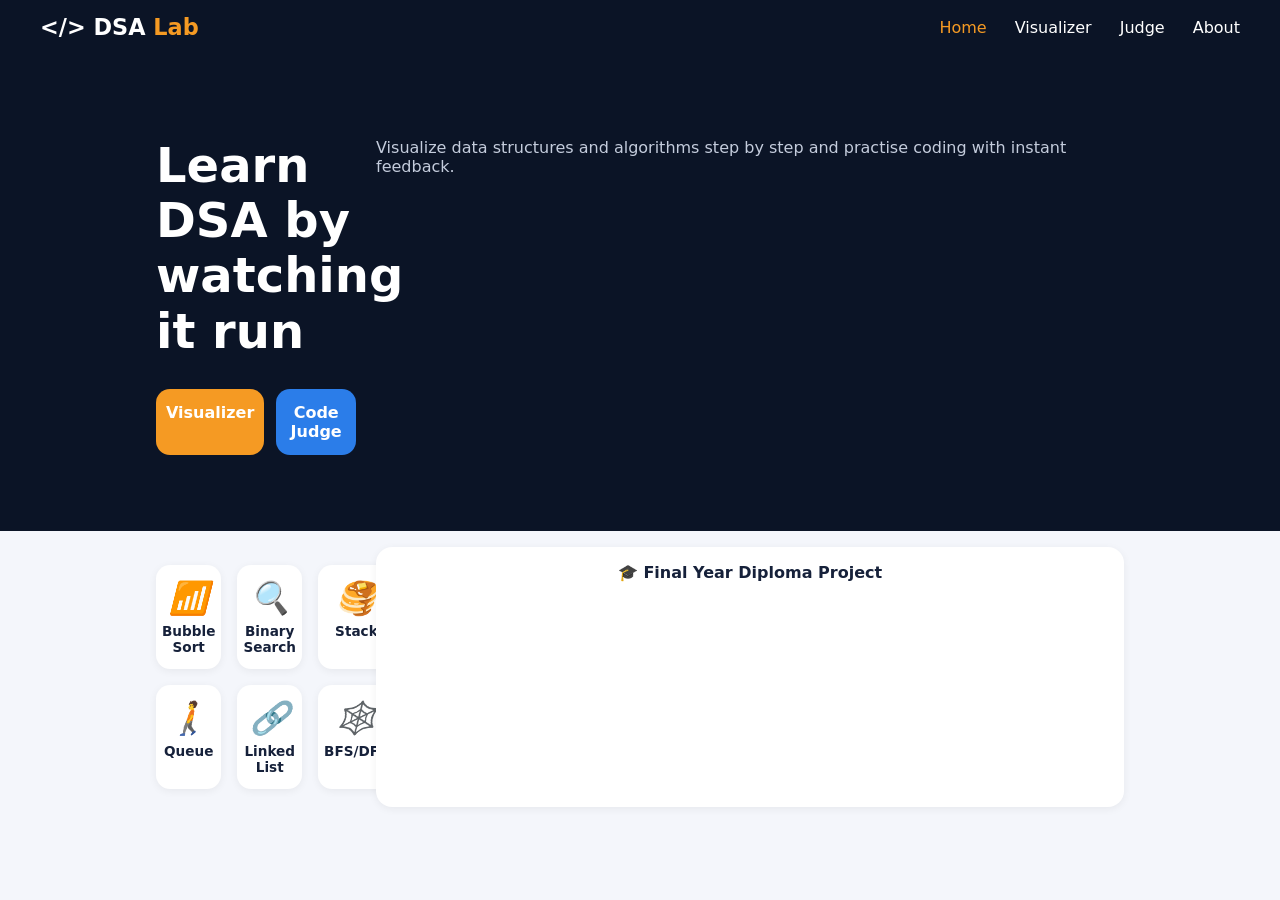
<file: index.html>
<!DOCTYPE html>
<html lang="en">
<head>
  <meta charset="UTF-8">
  <meta name="viewport" content="width=device-width, initial-scale=1">
  <title>DSA Lab</title>
  <link rel="stylesheet" href="css/style.css">
</head>
<body>

<header class="site-header">
  <a class="logo" href="index.html">&lt;/&gt; DSA <span>Lab</span></a>
  <nav class="nav">
    <a href="index.html" class="active"><i class="ico">🏠</i>Home</a>
    <a href="visualizer.html"><i class="ico">📊</i>Visualizer</a>
    <a href="judge.html"><i class="ico">⚖️</i>Judge</a>
    <a href="about.html"><i class="ico">ℹ️</i>About</a>
  </nav>
</header>

<section class="hero">
  <div class="container">
    <h1>Learn DSA by<br>watching it run</h1>
    <p>Visualize data structures and algorithms step by step and practise coding with instant feedback.</p>
    <div class="btn-row">
      <a class="btn btn-blue" href="visualizer.html">Visualizer</a>
      <a class="btn btn-green" href="judge.html">Code Judge</a>
    </div>
  </div>
</section>

<main class="container">
  <div class="topics">
    <a class="topic" href="visualizer.html"><i class="ico">📶</i>Bubble Sort</a>
    <a class="topic" href="visualizer.html"><i class="ico">🔍</i>Binary Search</a>
    <a class="topic" href="visualizer.html"><i class="ico">🥞</i>Stack</a>
    <a class="topic" href="visualizer.html"><i class="ico">🚶</i>Queue</a>
    <a class="topic" href="visualizer.html"><i class="ico">🔗</i>Linked List</a>
    <a class="topic" href="visualizer.html"><i class="ico">🕸️</i>BFS/DFS</a>
  </div>
  <div class="card badge">🎓 Final Year Diploma Project</div>
</main>

</body>
</html>
</file>
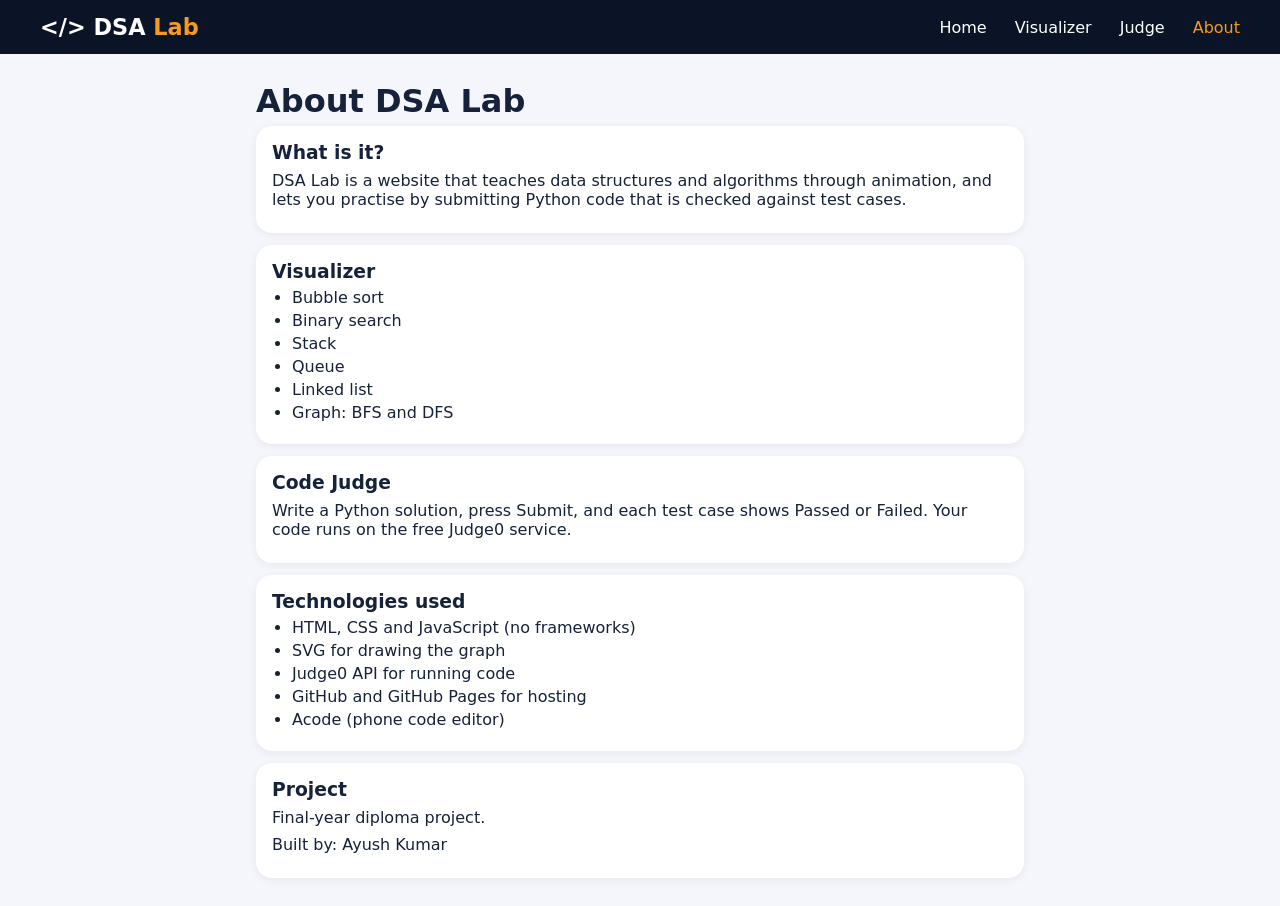
<file: about.html>
<!DOCTYPE html>
<html lang="en">
<head>
<meta charset="UTF-8">
<meta name="viewport" content="width=device-width, initial-scale=1">
<title>About - DSA Lab</title>
<link rel="stylesheet" href="css/style.css">
</head>
<body>
<header class="site-header">
  <a class="logo" href="index.html">&lt;/&gt; DSA <span>Lab</span></a>
  <nav class="nav">
    <a href="index.html"><i class="ico">🏠</i>Home</a>
    <a href="visualizer.html"><i class="ico">📊</i>Visualizer</a>
    <a href="judge.html"><i class="ico">⚖️</i>Judge</a>
    <a href="about.html" class="active"><i class="ico">ℹ️</i>About</a>
  </nav>
</header>

<main class="page">
  <h1>About DSA Lab</h1>

  <div class="card about-card">
    <h3>What is it?</h3>
    <p>DSA Lab is a website that teaches data structures and algorithms through animation, and lets you practise by submitting Python code that is checked against test cases.</p>
  </div>

  <div class="card about-card">
    <h3>Visualizer</h3>
    <ul>
      <li>Bubble sort</li>
      <li>Binary search</li>
      <li>Stack</li>
      <li>Queue</li>
      <li>Linked list</li>
      <li>Graph: BFS and DFS</li>
    </ul>
  </div>

  <div class="card about-card">
    <h3>Code Judge</h3>
    <p>Write a Python solution, press Submit, and each test case shows Passed or Failed. Your code runs on the free Judge0 service.</p>
  </div>

  <div class="card about-card">
    <h3>Technologies used</h3>
    <ul>
      <li>HTML, CSS and JavaScript (no frameworks)</li>
      <li>SVG for drawing the graph</li>
      <li>Judge0 API for running code</li>
      <li>GitHub and GitHub Pages for hosting</li>
      <li>Acode (phone code editor)</li>
    </ul>
  </div>

  <div class="card about-card">
    <h3>Project</h3>
    <p>Final-year diploma project.</p>
    <p>Built by: Ayush Kumar</p>
  </div>
</main>
</body>
</html>
</file>
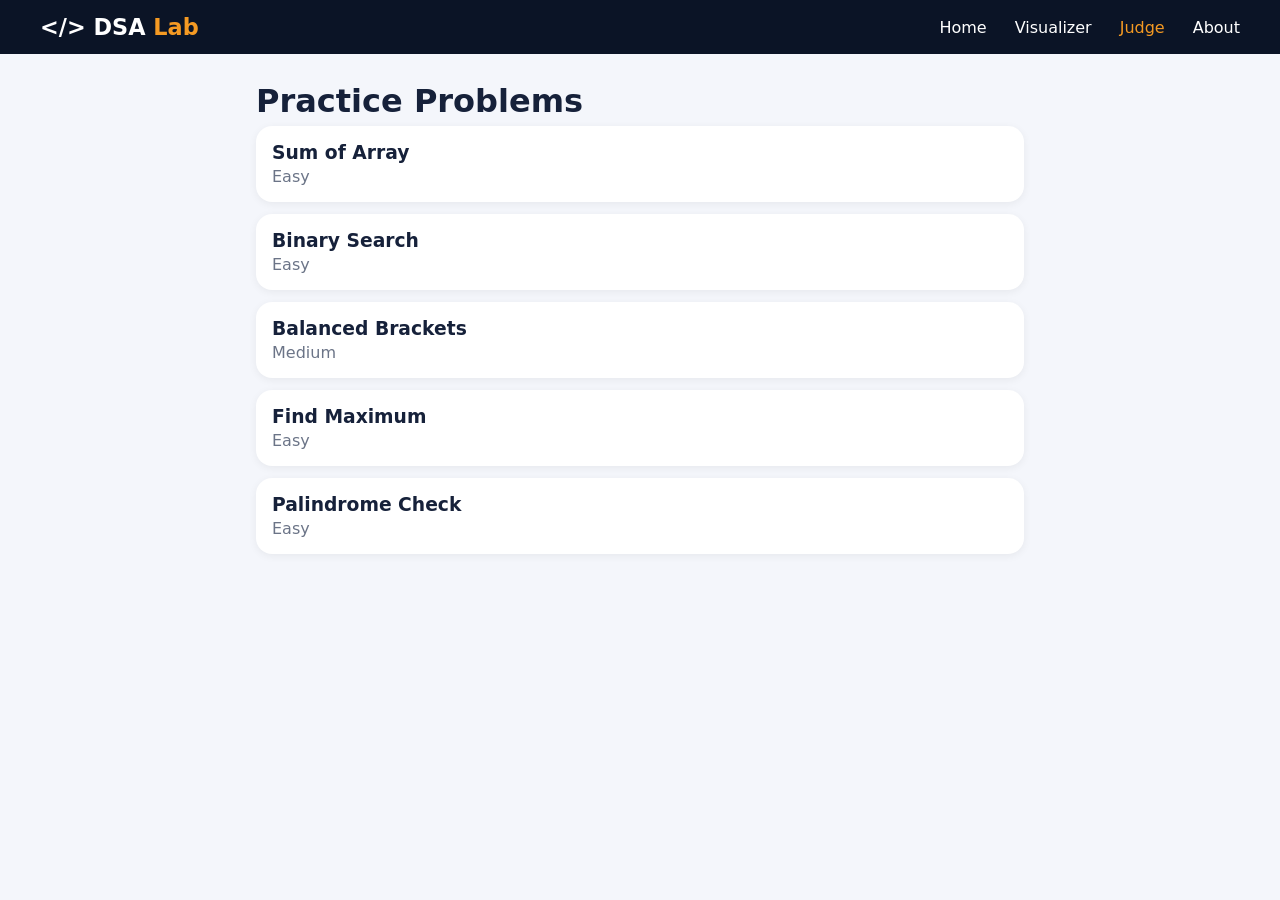
<file: judge.html>
<!DOCTYPE html>
<html lang="en">
<head>
<meta charset="UTF-8">
<meta name="viewport" content="width=device-width, initial-scale=1">
<title>Code Judge - DSA Lab</title>
<link rel="stylesheet" href="css/style.css">
</head>
<body>
<!-- paste header and bottom nav from visualizer.html here -->
<header class="site-header">
  <a class="logo" href="index.html">&lt;/&gt; DSA <span>Lab</span></a>
  <nav class="nav">
    <a href="index.html"><i class="ico">🏠</i>Home</a>
    <a href="visualizer.html"><i class="ico">📊</i>Visualizer</a>
    <a href="judge.html" class="active"><i class="ico">⚖️</i>Judge</a>
    <a href="about.html"><i class="ico">ℹ️</i>About</a>
  </nav>
</header>
  
<main class="page">
  <h1>Practice Problems</h1>
  <div id="problemList"></div>
</main>

<script src="problems.js"></script>
<script>
const listBox = document.getElementById("problemList");
let html = "";
for (const p of problems) {
  html += `<a class="card" href="solve.html?id=${p.id}">
             <h3>${p.title}</h3>
             <p>${p.difficulty}</p>
           </a>`;
}
listBox.innerHTML = html;
</script>
</body>
</html>
</file>
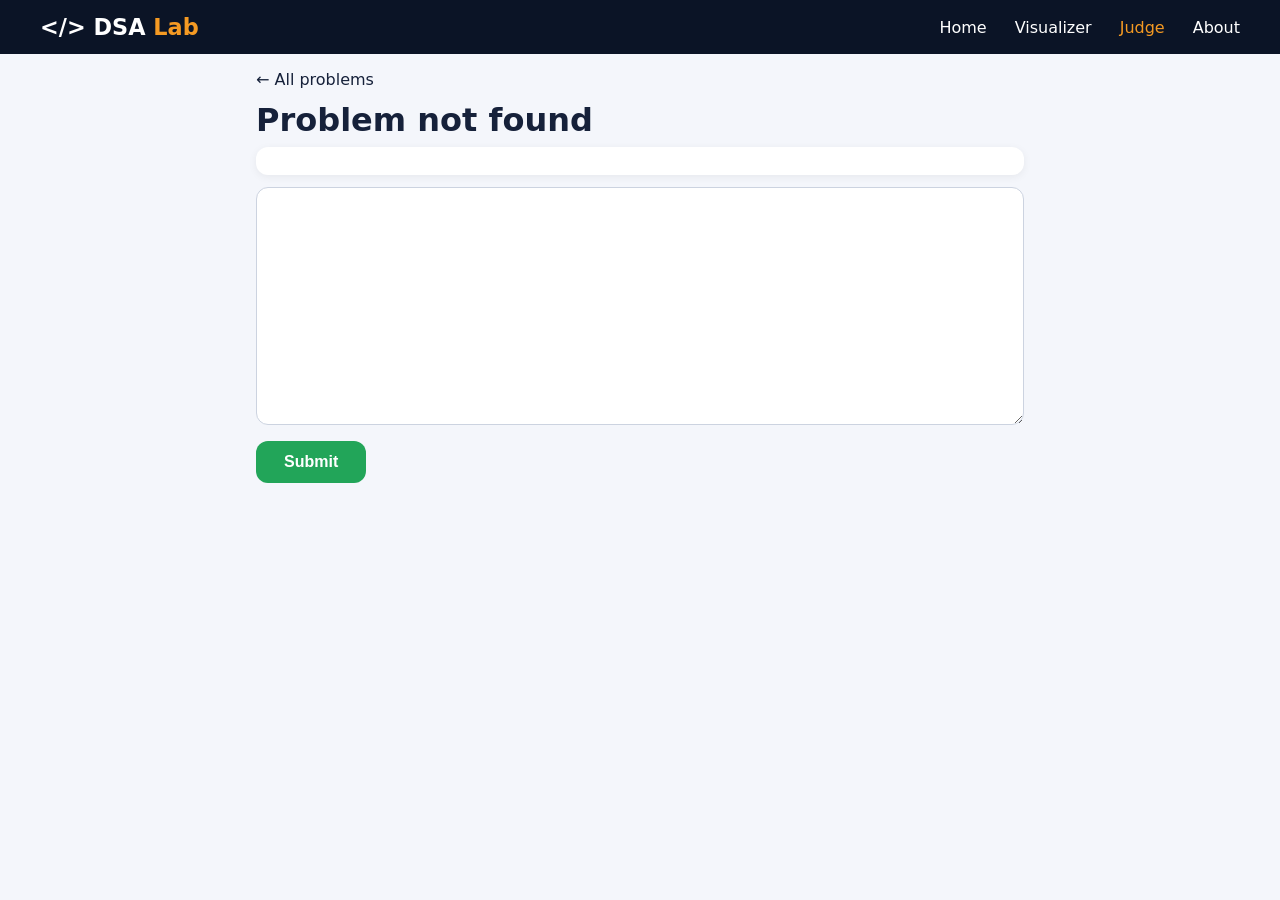
<file: solve.html>
<!DOCTYPE html>
<html lang="en">
<head>
<meta charset="UTF-8">
<meta name="viewport" content="width=device-width, initial-scale=1">
<title>Solve - DSA Lab</title>
<link rel="stylesheet" href="css/style.css">
</head>
<body>
<!-- paste header and bottom nav here (Judge link active) -->
<header class="site-header">
  <a class="logo" href="index.html">&lt;/&gt; DSA <span>Lab</span></a>
  <nav class="nav">
    <a href="index.html"><i class="ico">🏠</i>Home</a>
    <a href="visualizer.html"><i class="ico">📊</i>Visualizer</a>
    <a href="judge.html" class="active"><i class="ico">⚖️</i>Judge</a>
    <a href="about.html"><i class="ico">ℹ️</i>About</a>
  </nav>
</header>
<main class="page">
  <a href="judge.html">← All problems</a>
  <h1 id="title"></h1>
  <p id="difficulty"></p>
  <p id="statement"></p>
  <textarea id="code" rows="12" style="width:100%;font-family:monospace"></textarea>
  <button id="submitBtn">Submit</button>
  <div id="results"></div>
</main>

<script src="problems.js"></script>
<script>
const id = Number(new URLSearchParams(location.search).get("id"));
const problem = problems.find(p => p.id === id);

if (problem) {
  document.getElementById("title").textContent = problem.title;
  document.getElementById("difficulty").textContent = problem.difficulty;
  document.getElementById("statement").textContent = problem.statement;
  document.getElementById("code").value = problem.starter;
} else {
  document.getElementById("title").textContent = "Problem not found";
}
</script>

<script>
const API_URL = "https://ce.judge0.com/submissions?base64_encoded=false&wait=true";

function esc(t) {
  return String(t).replace(/&/g, "&amp;").replace(/</g, "&lt;");
}

async function runOne(code, input) {
  const res = await fetch(API_URL, {
    method: "POST",
    headers: { "Content-Type": "application/json" },
    body: JSON.stringify({ source_code: code, language_id: 71, stdin: input })
  });
  return await res.json();
}

document.getElementById("submitBtn").addEventListener("click", async () => {
  const btn = document.getElementById("submitBtn");
  const box = document.getElementById("results");
  const code = document.getElementById("code").value;
  const total = problem.tests.length;

  if (code.trim() === "" || code.trim() === problem.starter.trim()) {
    box.innerHTML = '<div class="fail">Write some code first</div>';
    return;
  }

  btn.disabled = true;
  box.textContent = "Running all " + total + " tests...";

  const results = await Promise.all(
    problem.tests.map(t => runOne(code, t.input).catch(() => null))
  );

  let passed = 0;
  let html = "";
  results.forEach((r, i) => {
    const t = problem.tests[i];
    if (!r || !r.status) {
      html += `<div class="fail">Test ${i + 1}: Judge busy or unreachable</div>`;
      return;
    }
    const got = (r.stdout || "").trim();
    const want = String(t.expected).trim();
    if (r.status.id === 3 && got === want) {
      passed++;
      html += `<div class="pass">Test ${i + 1}: Passed</div>`;
    } else if (r.status.id !== 3) {
      const err = r.compile_output || r.stderr || "";
      html += `<div class="fail">Test ${i + 1}: ${esc(r.status.description)}<pre>${esc(err)}</pre></div>`;
    } else {
      html += `<div class="fail">Test ${i + 1}: Failed<pre>Expected: ${esc(want)}\nGot: ${esc(got)}</pre></div>`;
    }
  });

  box.innerHTML = `<h3>${passed} / ${total} passed</h3>` + html;
  btn.disabled = false;
});
</script>
</body>
</html>
</file>
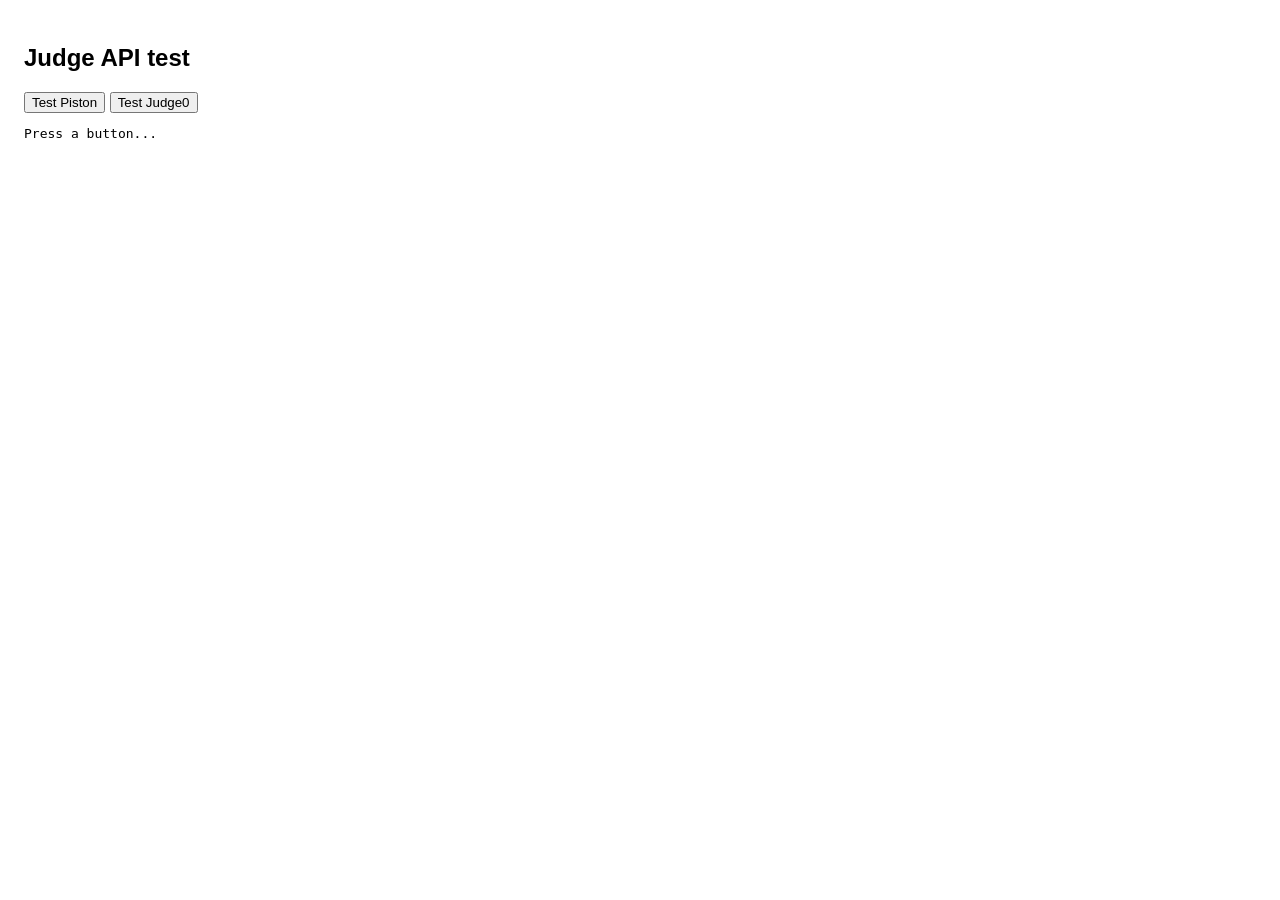
<file: test.html>
<!DOCTYPE html>
<html>
<head>
<meta charset="UTF-8">
<meta name="viewport" content="width=device-width, initial-scale=1">
<title>API test</title>
</head>
<body style="font-family:sans-serif;padding:16px">
<h2>Judge API test</h2>
<button onclick="testPiston()">Test Piston</button>
<button onclick="testJudge0()">Test Judge0</button>
<pre id="out">Press a button...</pre>

<script>
const code = "n = int(input())\nprint(n * 2)";
const stdin = "21";
const out = document.getElementById("out");

async function testPiston() {
  out.textContent = "Piston: running...";
  try {
    const res = await fetch("https://emkc.org/api/v2/piston/execute", {
      method: "POST",
      headers: { "Content-Type": "application/json" },
      body: JSON.stringify({
        language: "python",
        version: "*",
        files: [{ content: code }],
        stdin: stdin
      })
    });
    const text = await res.text();
    out.textContent = "Piston status " + res.status + "\n" + text;
  } catch (e) {
    out.textContent = "Piston FAILED: " + e;
  }
}

async function testJudge0() {
  out.textContent = "Judge0: running...";
  try {
    const res = await fetch(
      "https://ce.judge0.com/submissions?base64_encoded=false&wait=true",
      {
        method: "POST",
        headers: { "Content-Type": "application/json" },
        body: JSON.stringify({
          language_id: 71,
          source_code: code,
          stdin: stdin
        })
      }
    );
    const text = await res.text();
    out.textContent = "Judge0 status " + res.status + "\n" + text;
  } catch (e) {
    out.textContent = "Judge0 FAILED: " + e;
  }
}
</script>
</body>
</html>
</file>
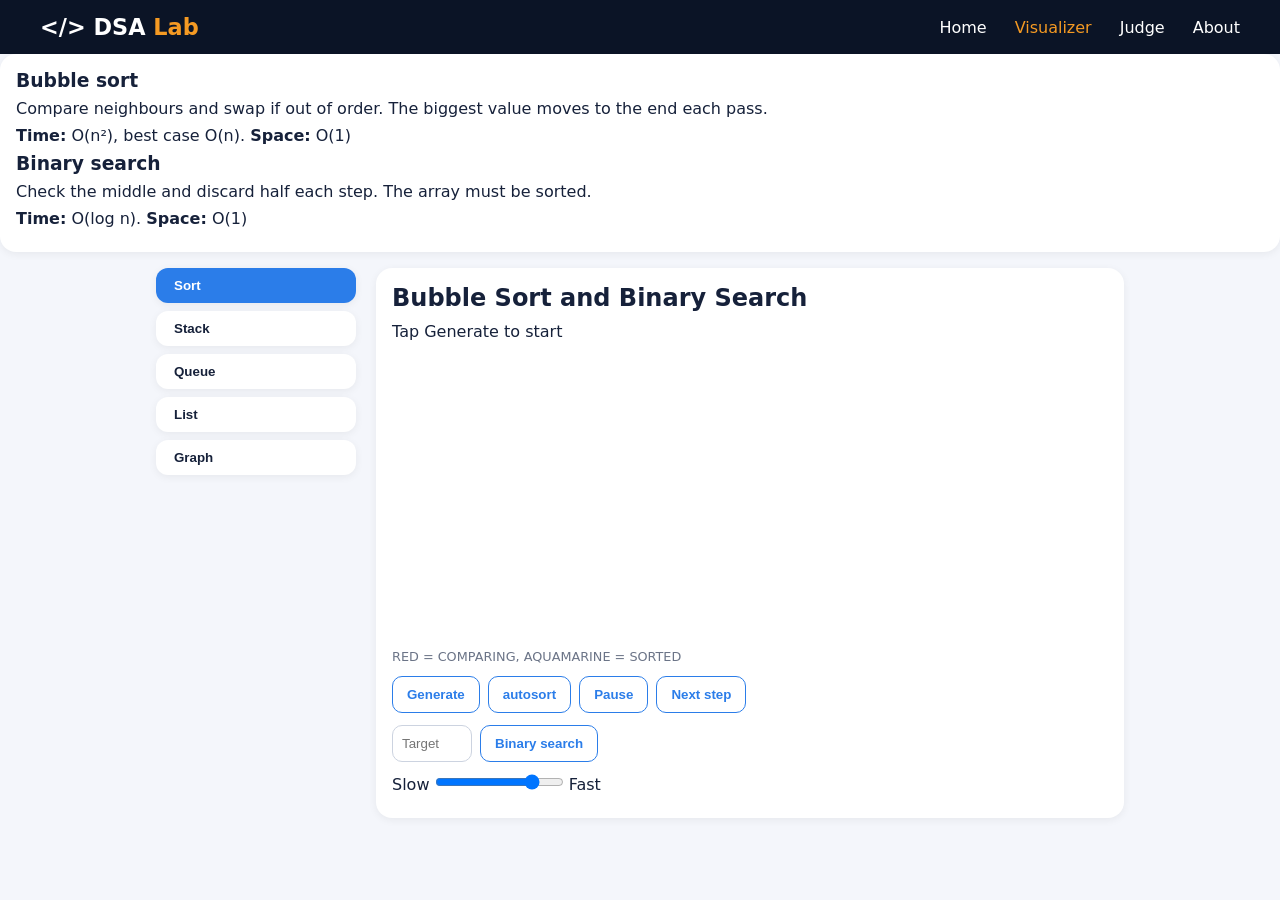
<file: visualizer.html>
<!DOCTYPE html>
<html>
<head>
  <meta name="viewport" content="width=device-width, initial-scale=1">
  <title>DSA Lab - Visualizer</title>
  <link rel="stylesheet" href="css/style.css">
  <style>
    .row { display: flex; gap: 8px; align-items: flex-end; }
    .box { width: 20px; background: navy; }
    .comparing { background: tomato; }
    .sorted { background: aquamarine; }
    .box { color: white; font-size: 10px; text-align: center; }
    .dim { opacity: 0.25; }
    .mid { background: thistle; }
    .found { background: limegreen; }
    .stackItem { width: 80px; padding: 8px; margin: 2px 0; background: thistle; color: white; text-align: center; }
    .top { background: hwb(156 14% 6%); }
    .queueRow { display: flex; gap: 4px; }
    .qItem { width: 40px; padding: 8px 0; background: navy; color: white; text-align: center; }
    .front { background: tomato; }
    .back { background: orange; }
    #llArea { display: flex; flex-wrap: wrap; align-items: center; gap: 6px; margin-top: 10px; }
    .ll-node { min-width: 40px; padding: 10px; text-align: center; border: 2px solid #333; border-radius: 6px; background: #eee; }
    .ll-head { background: orange; }
    .ll-tail { background: #7ddc7d; }
    #status,#stackStatus,#queueStatus,#llStatus,#graphStatus{min-height:3.2em;margin:8px 0}
    #bars{height:260px}
  </style>
</head>
<body>
<header class="site-header">
  <a class="logo" href="index.html">&lt;/&gt; DSA <span>Lab</span></a>
  <nav class="nav">
    <a href="index.html"><i class="ico">🏠</i>Home</a>
    <a href="visualizer.html" class="active"><i class="ico">📊</i>Visualizer</a>
    <a href="judge.html"><i class="ico">⚖️</i>Judge</a>
    <a href="about.html"><i class="ico">ℹ️</i>About</a>
  </nav>
</header>

<div class="card" id="infoPanel"></div>
<main class="container">
  <div class="chips" id="chips">
    <button class="chip active" data-p="p-sort">Sort</button>
    <button class="chip" data-p="p-stack">Stack</button>
    <button class="chip" data-p="p-queue">Queue</button>
    <button class="chip" data-p="p-list">List</button>
    <button class="chip" data-p="p-graph">Graph</button>
  </div>

  <section class="panel card active" id="p-sort">
    <h2>Bubble Sort and Binary Search</h2>
    <p id="status">Tap Generate to start</p>
    <div class="row" id="bars"></div>
    <p class="hint">RED = COMPARING, AQUAMARINE = SORTED</p>
    <div class="controls">
      <button onclick="generate()">Generate</button>
      <button onclick="autosort()">autosort</button>
      <button id="pauseBtn" onclick="togglePause()">Pause</button>
      <button onclick="nextStep()">Next step</button>
    </div>
    <div class="controls">
      <input type="number" id="target" placeholder="Target" style="width:80px">
      <button onclick="startBinarySearch()">Binary search</button>
    </div>
    <p>Slow <input type="range" id="speed" min="50" max="1000" value="800"> Fast</p>
  </section>

  <section class="panel card" id="p-stack">
    <h2>Stack</h2>
    <div class="controls">
      <input type="number" id="stackInput" placeholder="Value" style="width:80px">
      <button onclick="stackPush()">Push</button>
      <button onclick="stackPop()">Pop</button>
      <button onclick="stackPeek()">Peek</button>
    </div>
    <p id="stackStatus">Stack is empty</p>
    <div id="stackBox"></div>
  </section>

  <section class="panel card" id="p-queue">
    <h2>Queue</h2>
    <div class="controls">
      <input type="number" id="queueInput" placeholder="Value" style="width:80px">
      <button onclick="enqueue()">Enqueue</button>
      <button onclick="dequeue()">Dequeue</button>
    </div>
    <p id="queueStatus">Queue is empty</p>
    <div class="queueRow" id="queueBox"></div>
    <p class="hint">RED = FRONT, ORANGE = BACK</p>
  </section>

  <section class="panel card" id="p-list">
    <h2>Linked List</h2>
    <div class="controls">
      <input id="llValue" type="number" placeholder="Value" style="width:80px">
      <button onclick="insertHead()">Insert head</button>
      <button onclick="insertTail()">Insert tail</button>
      <button onclick="deleteHead()">Delete head</button>
      <button onclick="deleteValue()">Delete value</button>
    </div>
    <p id="llStatus"></p>
    <div id="llArea"></div>
  </section>

  <section class="panel card" id="p-graph">
    <h2>Graph (BFS / DFS)</h2>
    <svg id="graphSvg" viewBox="0 0 320 240"
         style="width:100%;max-width:360px;border:1px solid #ccc"></svg>
    <p id="graphStatus">Graph ready.</p>
    <div class="controls">
      <button onclick="runBFS()">Start BFS</button>
      <button onclick="runDFS()">Start DFS</button>
      <button onclick="resetGraph()">Reset</button>
      <button id="graphPauseBtn" onclick="toggleGraphPause()">Pause</button>
      <button onclick="graphNextStep()">Next step</button>
    </div>
    <p>Slow <input type="range" id="graphSpeed" min="50" max="1000" value="800"> Fast</p>
  </section>
</main>

  <script>
    let numbers = [];
    let pos = 0;
    let running = false;
    let paused = false;
    let stepOnce = false;
    let sortedCount = 0;

    function generate() {
      if(running) return;
      numbers = [];
      pos=0;
      sortedCount = 0;
      document.getElementById("status").innerText = "New array ready";
      
      for (let i = 0; i < 15; i++) {
        numbers.push(Math.floor(Math.random() * 41) + 10);
      }
      drawBars();
    }

    function drawBars(a, b) {
      let container = document.getElementById("bars");
      container.innerHTML = "";
      
      for (let i = 0; i < numbers.length; i++) {
        let bar = document.createElement("div");
        bar.className = "box";
        
        if (i >= numbers.length - sortedCount) {
          bar.className = "box sorted";
        }
        
        if (i === a || i === b) {
          bar.className = "box comparing";
        }
      bar.style.height = numbers[i] * 5 + "px";
      container.appendChild(bar);
    }
    }
    
    function sleep(ms){
      return new Promise(resolve => setTimeout(resolve, ms));
    }
    function getDelay() {
      const onGraph = document.getElementById("p-graph").classList.contains("active");
      return 1050 - document.getElementById(onGraph ? "graphSpeed" : "speed").value;
    }

    let graphPaused = false;
    let graphStepOnce = false;

    async function waitIfPaused() {
      const onGraph = document.getElementById("p-graph").classList.contains("active");
      if (onGraph) {
        while (graphPaused && !graphStepOnce) {
        await sleep(50);
        }
      graphStepOnce = false;
      } else {
        while (paused && !stepOnce) {
          await sleep(50);
        }
        stepOnce = false;
      }
    }

    function toggleGraphPause() {
      graphPaused = !graphPaused;
      document.getElementById("graphPauseBtn").innerText = graphPaused ? "Resume" : "Pause";
    }

    function graphNextStep() {
      if (graphPaused) graphStepOnce = true;
    }

    function togglePause() {
      paused = !paused;
      document.getElementById("pauseBtn").innerText = paused ? "Resume" : "Pause";
    }

    function nextStep() {
      if (paused) stepOnce = true;
    }

    async function autosort() {
      if (running) return;
      running = true;
      sortedCount = 0;
      let status = document.getElementById("status");

      let swapped = true;
      while (swapped) {
        swapped = false;
        for (let i = 0; i < numbers.length - 1 - sortedCount; i++) {
          await waitIfPaused();
          let left = numbers[i];
          let right = numbers[i + 1];

        if (left > right) {
          numbers[i] = right;
          numbers[i + 1] = left;
          swapped = true;
          status.innerText = "Comparing " + left + " and " + right + ": " + left + " is bigger, so swap";
        } else {
          status.innerText = "Comparing " + left + " and " + right + ": already in order";
        }
        drawBars(i, i + 1);
        await sleep(getDelay());
      }
      sortedCount++;
    }
    sortedCount = numbers.length;
    status.innerText = "Sorted!";
    drawBars();
    running = false;
  }

function drawSearchBars(low, mid, high, foundIndex) {
  let container = document.getElementById("bars");
  container.innerHTML = "";

  for (let i = 0; i < numbers.length; i++) {
    let bar = document.createElement("div");
    bar.className = "box";
    bar.innerText = numbers[i];

    if (i < low || i > high) bar.className = "box dim";
    if (i === mid) bar.className = "box mid";
    if (i === foundIndex) bar.className = "box found";

    bar.style.height = numbers[i] * 5 + "px";
    container.appendChild(bar);
  }
}

async function startBinarySearch() {
  if (running) return;
  let status = document.getElementById("status");
  let target = parseInt(document.getElementById("target").value);

  if (numbers.length === 0) {
    status.innerText = "Tap Generate first";
    return;
  }
  if (isNaN(target)) {
    status.innerText = "Type a target number first";
    return;
  }
  for (let i = 0; i < numbers.length - 1; i++) {
    if (numbers[i] > numbers[i + 1]) {
      status.innerText = "Array is not sorted. Run autosort first";
      return;
    }
  }

  running = true;
  let low = 0;
  let high = numbers.length - 1;
  let foundIndex = -1;

  while (low <= high) {
    await waitIfPaused();
    let mid = Math.floor((low + high) / 2);
    drawSearchBars(low, mid, high, -1);

    if (numbers[mid] === target) {
      foundIndex = mid;
      status.innerText = "mid = " + numbers[mid] + " equals " + target + ": found!";
      break;
    } else if (numbers[mid] < target) {
      status.innerText = "mid = " + numbers[mid] + " is less than " + target + ", so move low right";
      await sleep(getDelay());
      low = mid + 1;
    } else {
      status.innerText = "mid = " + numbers[mid] + " is greater than " + target + ", so move high left";
      await sleep(getDelay());
      high = mid - 1;
    }
  }

  if (foundIndex === -1) {
    status.innerText = target + " is not in the array";
    drawSearchBars(0, -1, -1, -1);
  } else {
    drawSearchBars(0, -1, numbers.length - 1, foundIndex);
  }
  running = false;
}

let stack = [];
const STACK_MAX = 8;

function drawStack() {
  let container = document.getElementById("stackBox");
  container.innerHTML = "";

  // draw from top to bottom, so the newest item appears first
  for (let i = stack.length - 1; i >= 0; i--) {
    let item = document.createElement("div");
    item.className = "stackItem";
    if (i === stack.length - 1) item.className = "stackItem top";
    item.innerText = stack[i];
    container.appendChild(item);
  }
}

function stackPush() {
  let status = document.getElementById("stackStatus");
  let input = document.getElementById("stackInput");
  let value = parseInt(input.value);

  if (isNaN(value)) {
    status.innerText = "Type a number first";
    return;
  }
  if (stack.length >= STACK_MAX) {
    status.innerText = "Stack Overflow: stack is full, cannot push " + value;
    return;
  }
  stack.push(value);
  status.innerText = "Pushed " + value + " on top";
  input.value = "";
  drawStack();
}

function stackPop() {
  let status = document.getElementById("stackStatus");
  if (stack.length === 0) {
    status.innerText = "Stack Underflow: nothing to pop";
    return;
  }
  let removed = stack.pop();
  status.innerText = "Popped " + removed + " (last in, first out)";
  drawStack();
}

function stackPeek() {
  let status = document.getElementById("stackStatus");
  if (stack.length === 0) {
    status.innerText = "Stack is empty, nothing to peek";
    return;
  }
  status.innerText = "Top is " + stack[stack.length - 1] + " (not removed)";
}

let queue = [];
const QUEUE_MAX = 8;

function drawQueue() {
  let container = document.getElementById("queueBox");
  container.innerHTML = "";

  for (let i = 0; i < queue.length; i++) {
    let item = document.createElement("div");
    item.className = "qItem";
    if (i === queue.length - 1) item.className = "qItem back";
    if (i === 0) item.className = "qItem front";
    item.innerText = queue[i];
    container.appendChild(item);
  }
}

function enqueue() {
  let status = document.getElementById("queueStatus");
  let input = document.getElementById("queueInput");
  let value = parseInt(input.value);

  if (isNaN(value)) {
    status.innerText = "Type a number first";
    return;
  }
  if (queue.length >= QUEUE_MAX) {
    status.innerText = "Queue is full, cannot add " + value;
    return;
  }
  queue.push(value);
  status.innerText = "Enqueued " + value + " at the back";
  input.value = "";
  drawQueue();
}

function dequeue() {
  let status = document.getElementById("queueStatus");
  if (queue.length === 0) {
    status.innerText = "Queue is empty, nothing to remove";
    return;
  }
  let removed = queue.shift();
  status.innerText = "Dequeued " + removed + " from the front (first in, first out)";
  drawQueue();
}

let llHead = null;
let llSize = 0;
const LL_MAX = 8;

function makeNode(value) {
  return { value: value, next: null };
}

function readLLValue() {
  const box = document.getElementById("llValue");
  if (box.value === "") {
    llStatus("Type a value first.");
    return null;
  }
  const v = Number(box.value);
  box.value = "";
  return v;
}

function llStatus(msg) {
  document.getElementById("llStatus").textContent = msg;
}

function insertHead() {
  const v = readLLValue();
  if (v === null) return;
  if (llSize >= LL_MAX) { llStatus("List is full (limit 8)."); return; }
  const node = makeNode(v);
  node.next = llHead;   // new node points to the old head
  llHead = node;        // head now points to the new node
  llSize++;
  llStatus("Inserted " + v + " at head.");
  drawList();
}

function insertTail() {
  const v = readLLValue();
  if (v === null) return;
  if (llSize >= LL_MAX) { llStatus("List is full (limit 8)."); return; }
  const node = makeNode(v);
  if (llHead === null) {
    llHead = node;
  } else {
    let cur = llHead;
    while (cur.next !== null) cur = cur.next;  // walk to the last node
    cur.next = node;
  }
  llSize++;
  llStatus("Inserted " + v + " at tail.");
  drawList();
}

function deleteHead() {
  if (llHead === null) { llStatus("Underflow: list is empty."); return; }
  const removed = llHead.value;
  llHead = llHead.next;
  llSize--;
  llStatus("Deleted head (" + removed + ").");
  drawList();
}

function deleteValue() {
  const v = readLLValue();
  if (v === null) return;
  if (llHead === null) { llStatus("Underflow: list is empty."); return; }
  if (llHead.value === v) {
    llHead = llHead.next;
  } else {
    let prev = llHead;
    while (prev.next !== null && prev.next.value !== v) prev = prev.next;
    if (prev.next === null) { llStatus(v + " not found."); return; }
    prev.next = prev.next.next;  // skip over the deleted node
  }
  llSize--;
  llStatus("Deleted " + v + ".");
  drawList();
}

function drawList() {
  const area = document.getElementById("llArea");
  area.innerHTML = "";
  if (llHead === null) {
    area.textContent = "HEAD → NULL (empty list)";
    return;
  }
  let cur = llHead;
  while (cur !== null) {
    const box = document.createElement("div");
    box.className = "ll-node";
    if (cur === llHead) box.classList.add("ll-head");
    if (cur.next === null) box.classList.add("ll-tail");
    box.textContent = cur.value;
    area.appendChild(box);

    const arrow = document.createElement("span");
    arrow.textContent = cur.next ? "→" : "→ NULL";
    area.appendChild(arrow);
    cur = cur.next;
  }
}

// ---------- GRAPH ----------
const graphNodes = [
  { label: "A", x: 160, y: 40 },
  { label: "B", x: 70,  y: 110 },
  { label: "C", x: 250, y: 110 },
  { label: "D", x: 70,  y: 200 },
  { label: "E", x: 250, y: 200 },
  { label: "F", x: 160, y: 150 }
];

// adjacency list: node index -> neighbour indexes
const graph = {
  0: [1, 2],
  1: [0, 3, 5],
  2: [0, 4, 5],
  3: [1],
  4: [2],
  5: [1, 2]
};

let nodeColors = {}; // index -> colour (BFS/DFS will use this)

function drawGraph() {
  let html = "";
  // edges first, so circles sit on top
  for (let i = 0; i < graphNodes.length; i++) {
    for (const j of graph[i]) {
      if (j > i) {
        html += `<line x1="${graphNodes[i].x}" y1="${graphNodes[i].y}"
                       x2="${graphNodes[j].x}" y2="${graphNodes[j].y}"
                       stroke="#888" stroke-width="2"/>`;
      }
    }
  }
  // nodes
  for (let i = 0; i < graphNodes.length; i++) {
    const n = graphNodes[i];
    const fill = nodeColors[i] || "#e0e0e0";
    html += `<circle cx="${n.x}" cy="${n.y}" r="20" fill="${fill}" stroke="#333" stroke-width="2"/>
             <text x="${n.x}" y="${n.y + 5}" text-anchor="middle"
                   font-size="16" font-weight="bold">${n.label}</text>`;
  }
  document.getElementById("graphSvg").innerHTML = html;
}
drawGraph();

function labels(list) {
  return list.map(i => graphNodes[i].label).join(", ");
}

function graphMsg(msg) {
  document.getElementById("graphStatus").textContent = msg;
}

function resetGraph() {
  if (running) return;
  nodeColors = {};
  drawGraph();
  graphMsg("Graph ready.");
}

async function runBFS() {
  if (running) return;
  running = true;
  nodeColors = {};

  const start = 0;                 // node A
  const visited = new Set([start]);
  const queue = [start];
  const order = [];
  nodeColors[start] = "#ffe082";   // yellow = in queue
  drawGraph();
  graphMsg("Start at A. Queue: " + labels(queue));
  await waitIfPaused();
  await sleep(getDelay());

  while (queue.length > 0) {
    const cur = queue.shift();     // take from the FRONT
    nodeColors[cur] = "orange";    // orange = visiting
    drawGraph();
    graphMsg("Visiting " + graphNodes[cur].label + ". Queue: " + labels(queue));
    await waitIfPaused();
    await sleep(getDelay());

    for (const nb of graph[cur]) {
      if (!visited.has(nb)) {
        visited.add(nb);
        queue.push(nb);            // add to the BACK
        nodeColors[nb] = "#ffe082";
        drawGraph();
        graphMsg("Found " + graphNodes[nb].label + ", added. Queue: " + labels(queue));
        await waitIfPaused();
        await sleep(getDelay());
      }
    }

    nodeColors[cur] = "#81c784";   // green = done
    order.push(cur);
    drawGraph();
  }

  graphMsg("BFS done. Order: " + labels(order));
  running = false;
}

async function runDFS() {
  if (running) return;
  running = true;
  nodeColors = {};

  const start = 0;
  const visited = new Set([start]);
  const stack = [start];
  const order = [];
  nodeColors[start] = "#ffe082";
  drawGraph();
  graphMsg("Start at A. Stack: " + labels(stack));
  await waitIfPaused();
  await sleep(getDelay());

  while (stack.length > 0) {
    const cur = stack.pop();       // take from the TOP
    nodeColors[cur] = "orange";
    drawGraph();
    graphMsg("Visiting " + graphNodes[cur].label + ". Stack: " + labels(stack));
    await waitIfPaused();
    await sleep(getDelay());

    for (const nb of graph[cur]) {
      if (!visited.has(nb)) {
        visited.add(nb);
        stack.push(nb);            // add on TOP
        nodeColors[nb] = "#ffe082";
        drawGraph();
        graphMsg("Found " + graphNodes[nb].label + ", added. Stack: " + labels(stack));
        await waitIfPaused();
        await sleep(getDelay());
      }
    }

    nodeColors[cur] = "#81c784";
    order.push(cur);
    drawGraph();
  }

  graphMsg("DFS done. Order: " + labels(order));
  running = false;
}
drawList();
  </script>

<script>
document.getElementById("chips").addEventListener("click", function(e){
  var chip = e.target.closest(".chip");
  if(!chip) return;
  document.querySelectorAll(".chip").forEach(function(c){c.classList.remove("active")});
  document.querySelectorAll(".panel").forEach(function(p){p.classList.remove("active")});
  chip.classList.add("active");
  document.getElementById(chip.dataset.p).classList.add("active");
});
</script>

<script>
var info = {
  "p-sort": "<h3>Bubble sort</h3><p>Compare neighbours and swap if out of order. The biggest value moves to the end each pass.</p><p><b>Time:</b> O(n²), best case O(n). <b>Space:</b> O(1)</p><h3>Binary search</h3><p>Check the middle and discard half each step. The array must be sorted.</p><p><b>Time:</b> O(log n). <b>Space:</b> O(1)</p>",
  "p-stack": "<h3>Stack (LIFO)</h3><p>Last in, first out. Push and pop happen at the top.</p><p><b>Time:</b> O(1) per operation. <b>Space:</b> O(n)</p>",
  "p-queue": "<h3>Queue (FIFO)</h3><p>First in, first out. Enqueue at the back, dequeue at the front.</p><p><b>Time:</b> O(1) per operation. <b>Space:</b> O(n)</p>",
  "p-list": "<h3>Linked list</h3><p>Nodes joined by next pointers. Reaching a node means walking from the head.</p><p><b>Time:</b> insert head O(1); insert tail and delete by value O(n). <b>Space:</b> O(n)</p>",
  "p-graph": "<h3>BFS</h3><p>Visits level by level using a queue.</p><h3>DFS</h3><p>Goes deep first using a stack.</p><p><b>Time:</b> O(V + E) for both. <b>Space:</b> O(V)</p>"
};

function showInfo(id) {
  document.getElementById("infoPanel").innerHTML = info[id];
}

document.getElementById("chips").addEventListener("click", function(e) {
  var chip = e.target.closest(".chip");
  if (!chip) return;
  showInfo(chip.dataset.p);
});

showInfo("p-sort");
  </script>
</body>
</html>
</file>
<file: css/style.css>
:root{
  --navy:#0b1426; --blue:#2b7de9; --green:#22a559;
  --orange:#f59a23; --red:#e5383b;
  --bg:#f4f6fb; --card:#fff; --text:#16213a; --muted:#6b7487;
}
*{box-sizing:border-box;margin:0;padding:0}
body{
  font-family:system-ui,-apple-system,"Segoe UI",Roboto,sans-serif;
  background:var(--bg); color:var(--text);
  padding-bottom:72px; /* room for bottom nav */
}
a{text-decoration:none;color:inherit}

/* Header + nav */
.site-header{
  background:var(--navy); color:#fff;
  padding:14px 16px;
}
.logo{font-size:1.4rem;font-weight:800}
.logo span{color:var(--orange)}
.nav{
  position:fixed; left:0; right:0; bottom:0;
  background:var(--navy); display:flex;
  justify-content:space-around; padding:8px 0;
  z-index:10;
}
.nav a{
  display:flex; flex-direction:column; align-items:center;
  font-size:.75rem; color:#aab3c5; gap:2px;
}
.nav a .ico{font-size:1.3rem}
.nav a.active{color:var(--blue)}

/* Layout */
.container{max-width:1000px;margin:0 auto;padding:16px}
.card{
  background:var(--card); border-radius:16px;
  box-shadow:0 2px 8px rgba(0,0,0,.06); padding:16px;
}

/* Hero */
.hero h1{font-size:2rem;line-height:1.15;margin:8px 0 10px}
.hero p{color:var(--muted);margin-bottom:16px}
.btn-row{display:flex;gap:12px}
.btn{
  flex:1; text-align:center; padding:14px 10px;
  border-radius:14px; color:#fff; font-weight:700;
}
.btn-blue{background:var(--blue)}
.btn-green{background:var(--green)}

/* Topic cards */
.topics{
  display:grid; grid-template-columns:repeat(3,1fr);
  gap:10px; margin:18px 0;
}
.topic{
  background:var(--card); border-radius:14px; text-align:center;
  padding:14px 6px; font-weight:700; font-size:.85rem;
  box-shadow:0 2px 8px rgba(0,0,0,.06);
}
.topic .ico{display:block;font-size:2rem;margin-bottom:6px}
.badge{text-align:center;font-weight:700}

/* Laptop (768px and wider) */
@media (min-width:768px){
  body{padding-bottom:0}
  .site-header{
    display:flex; justify-content:space-between;
    align-items:center; padding:14px 40px;
  }
  .nav{
    position:static; background:none; padding:0; gap:28px;
  }
  .nav a{flex-direction:row; font-size:1rem; color:#fff}
  .nav a .ico{display:none}
  .nav a.active{color:var(--orange)}
  .hero{
    background:var(--navy); color:#fff;
    padding:60px 40px; border-radius:0;
  }
  .hero p{color:#c4ccdc}
  .hero h1{font-size:3rem}
  .btn-row{max-width:460px}
  .btn-blue{background:var(--orange)}
  .btn-green{background:var(--blue)}
  .topics{grid-template-columns:repeat(3,1fr);gap:16px}
}

/*visualizer page*/
h2{margin-bottom:10px}
p{margin:8px 0}
.hint{font-size:.8rem;color:var(--muted)}
.chips{display:flex;gap:8px;overflow-x:auto;padding-bottom:10px}
.chip{
  flex:0 0 auto;border:none;background:var(--card);color:var(--text);
  padding:10px 18px;border-radius:12px;font-weight:700;
  box-shadow:0 2px 8px rgba(0,0,0,.06);
}
.chip.active{background:var(--blue);color:#fff}
.panel{display:none}
.panel.active{display:block}
.controls{display:flex;flex-wrap:wrap;gap:8px;margin:12px 0}
.panel button{
  padding:10px 14px;border-radius:10px;border:1.5px solid var(--blue);
  background:#fff;color:var(--blue);font-weight:700;
}
.panel button:active{background:var(--blue);color:#fff}
.panel input[type=number]{padding:9px;border-radius:10px;border:1.5px solid #ccd3e0}

@media (min-width:768px){
  .container{display:grid;grid-template-columns:200px 1fr;gap:20px}
  .chips{flex-direction:column;overflow:visible}
  .chip{text-align:left}
}

.pass, .fail { padding: 10px 12px; border-radius: 10px; margin-bottom: 8px; }
.pass { background: #dcfce7; color: #166534; }
.fail { background: #fee2e2; color: #991b1b; }
.fail pre { margin: 6px 0 0; white-space: pre-wrap; }

:root{
  --navy:#0b1426; --blue:#2b7de9; --green:#22a559;
  --orange:#f59a23; --red:#e5383b;
  --bg:#f4f6fb; --card:#fff; --text:#16213a; --muted:#6b7487;
}
*{box-sizing:border-box;margin:0;padding:0}
body{
  font-family:system-ui,-apple-system,"Segoe UI",Roboto,sans-serif;
  background:var(--bg); color:var(--text);
  padding-bottom:72px; /* room for bottom nav */
}
a{text-decoration:none;color:inherit}

/* Header + nav */
.site-header{
  background:var(--navy); color:#fff;
  padding:14px 16px;
}
.logo{font-size:1.4rem;font-weight:800}
.logo span{color:var(--orange)}
.nav{
  position:fixed; left:0; right:0; bottom:0;
  background:var(--navy); display:flex;
  justify-content:space-around; padding:8px 0;
  z-index:10;
}
.nav a{
  display:flex; flex-direction:column; align-items:center;
  font-size:.75rem; color:#aab3c5; gap:2px;
}
.nav a .ico{font-size:1.3rem}
.nav a.active{color:var(--blue)}

/* Layout */
.container{max-width:1000px;margin:0 auto;padding:16px}
.card{
  background:var(--card); border-radius:16px;
  box-shadow:0 2px 8px rgba(0,0,0,.06); padding:16px;
}

/* Hero */
.hero h1{font-size:2rem;line-height:1.15;margin:8px 0 10px}
.hero p{color:var(--muted);margin-bottom:16px}
.btn-row{display:flex;gap:12px}
.btn{
  flex:1; text-align:center; padding:14px 10px;
  border-radius:14px; color:#fff; font-weight:700;
}
.btn-blue{background:var(--blue)}
.btn-green{background:var(--green)}

/* Topic cards */
.topics{
  display:grid; grid-template-columns:repeat(3,1fr);
  gap:10px; margin:18px 0;
}
.topic{
  background:var(--card); border-radius:14px; text-align:center;
  padding:14px 6px; font-weight:700; font-size:.85rem;
  box-shadow:0 2px 8px rgba(0,0,0,.06);
}
.topic .ico{display:block;font-size:2rem;margin-bottom:6px}
.badge{text-align:center;font-weight:700}

/* Laptop (768px and wider) */
@media (min-width:768px){
  body{padding-bottom:0}
  .site-header{
    display:flex; justify-content:space-between;
    align-items:center; padding:14px 40px;
  }
  .nav{
    position:static; background:none; padding:0; gap:28px;
  }
  .nav a{flex-direction:row; font-size:1rem; color:#fff}
  .nav a .ico{display:none}
  .nav a.active{color:var(--orange)}
  .hero{
    background:var(--navy); color:#fff;
    padding:60px 40px; border-radius:0;
  }
  .hero p{color:#c4ccdc}
  .hero h1{font-size:3rem}
  .btn-row{max-width:460px}
  .btn-blue{background:var(--orange)}
  .btn-green{background:var(--blue)}
  .topics{grid-template-columns:repeat(3,1fr);gap:16px}
}

/*visualizer page */
h2{margin-bottom:10px}
p{margin:8px 0}
.hint{font-size:.8rem;color:var(--muted)}
.chips{display:flex;gap:8px;overflow-x:auto;padding-bottom:10px}
.chip{
  flex:0 0 auto;border:none;background:var(--card);color:var(--text);
  padding:10px 18px;border-radius:12px;font-weight:700;
  box-shadow:0 2px 8px rgba(0,0,0,.06);
}
.chip.active{background:var(--blue);color:#fff}
.panel{display:none}
.panel.active{display:block}
.controls{display:flex;flex-wrap:wrap;gap:8px;margin:12px 0}
.panel button{
  padding:10px 14px;border-radius:10px;border:1.5px solid var(--blue);
  background:#fff;color:var(--blue);font-weight:700;
}
.panel button:active{background:var(--blue);color:#fff}
.panel input[type=number]{padding:9px;border-radius:10px;border:1.5px solid #ccd3e0}

@media (min-width:768px){
  .container{display:grid;grid-template-columns:200px 1fr;gap:20px}
  .chips{flex-direction:column;overflow:visible}
  .chip{text-align:left}
}

.pass, .fail { padding: 10px 12px; border-radius: 10px; margin-bottom: 8px; }
.pass { background: #dcfce7; color: #166534; }
.fail { background: #fee2e2; color: #991b1b; }
.fail pre { margin: 6px 0 0; white-space: pre-wrap; }

/* Day 5: judge + solve pages */
.page{max-width:800px;margin:0 auto;padding:16px}
.page h1{margin:12px 0 6px}
a.card{display:block;margin-bottom:12px}
a.card h3{margin-bottom:4px}
a.card p{color:var(--muted);margin:0}
#difficulty{color:var(--muted);font-weight:700}
#statement{white-space:pre-wrap;line-height:1.5;
  background:var(--card);padding:14px;border-radius:12px;
  box-shadow:0 2px 8px rgba(0,0,0,.06);margin-bottom:12px}
#code{padding:10px;border:1.5px solid #ccd3e0;border-radius:12px;
  background:#fff;font-size:.95rem}
#submitBtn{margin:12px 0;padding:12px 28px;border:none;
  border-radius:12px;background:var(--green);color:#fff;
  font-weight:700;font-size:1rem}
#submitBtn:disabled{opacity:.6}
#results h3{margin-bottom:10px}

/*about page */
.about-card{margin-bottom:12px}
.about-card h3{margin-bottom:6px}
.about-card ul{padding-left:20px;margin:6px 0}
.about-card li{margin:4px 0}
</file>
